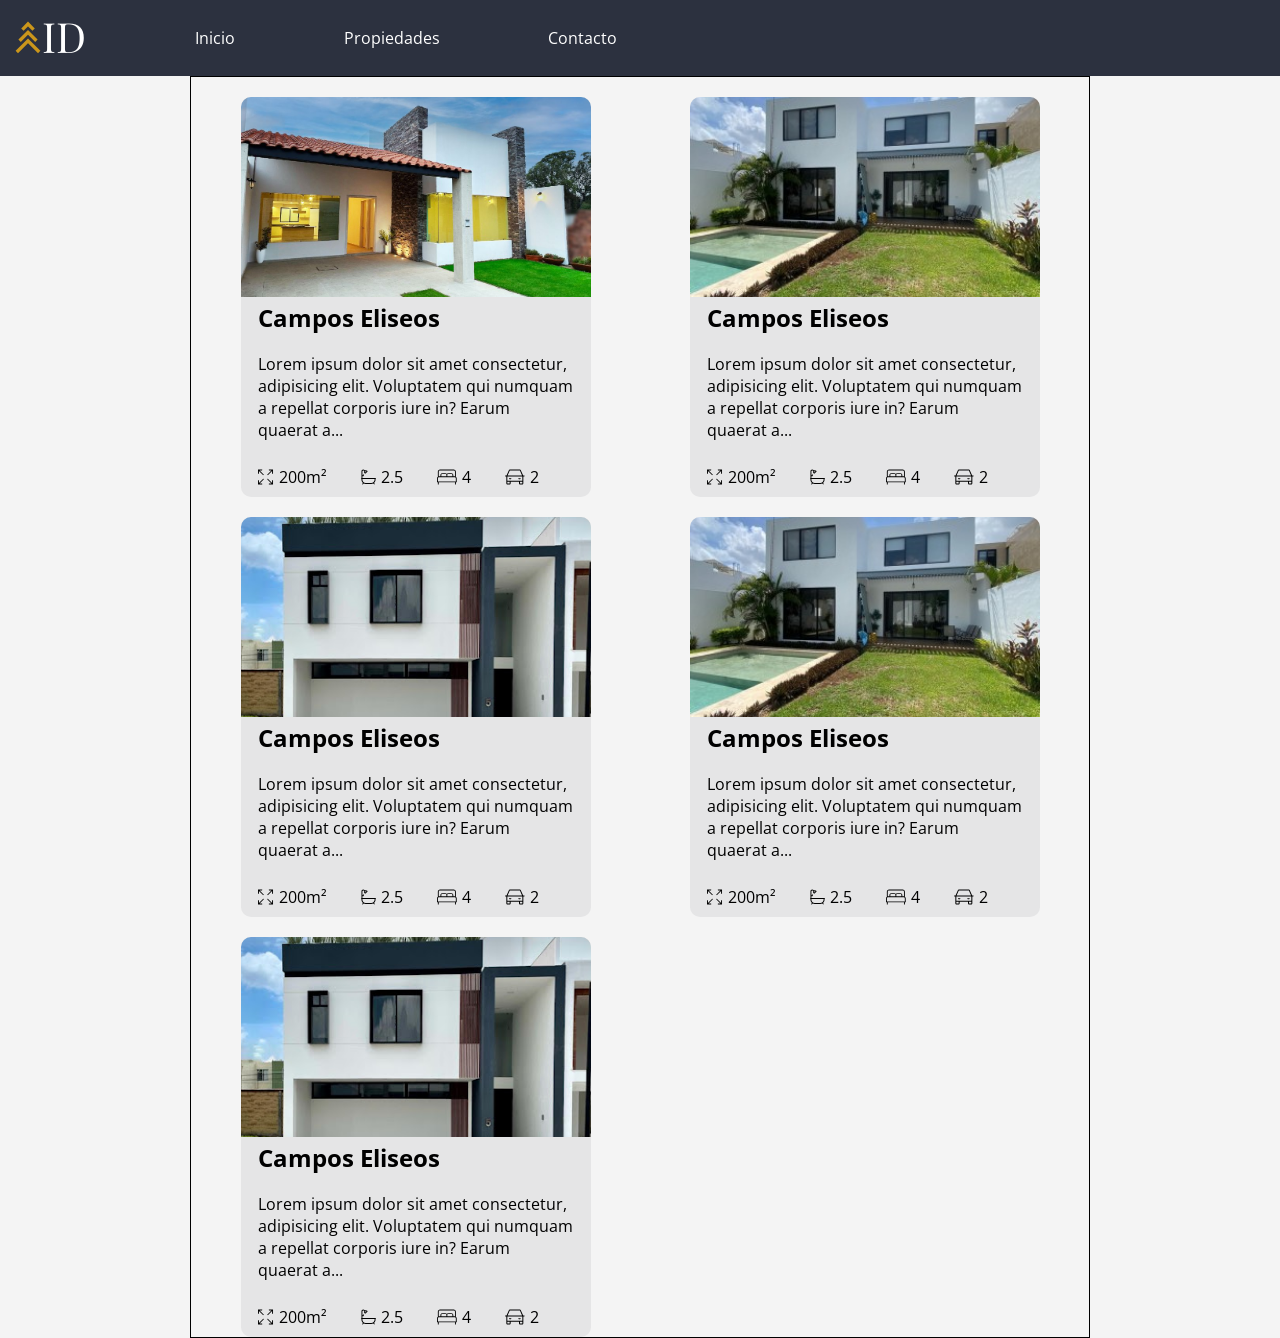
<file: index.html>
<!DOCTYPE html>
<html lang="es">
<head>
    <meta charset="UTF-8">
    <meta name="viewport" content="width=device-width, initial-scale=1.0">
    <title>AID Inmobiliaría</title>
    <link rel="stylesheet" href="styles/main.css">
    <link rel="stylesheet" href="styles/cardsv2.css">
    <script src="scripts/main.js"></script>
    <style>
        @import url('https://fonts.googleapis.com/css2?family=Playfair+Display:ital,wght@0,400..900;1,400..900&display=swap');
    </style>
</head>
<body>
    <header>
        <img src="images/logo.svg" alt="Logo AID Inmobiliaría" class="logo">
        <h1>ID</h1>
        <nav>
            <ul>
                <li><a href="#home">Inicio</a></li>
                <li><a href="#properties">Propiedades</a></li>
                <li><a href="#contact">Contacto</a></li>
            </ul>
        </nav>
    </header>
    <main>
        <!-- <section id="properties">
            <div class="properties-slider">
                <button id="prev-btn" class="slider-button">❮</button>
                 <div class="slider-container">
                    <img src="images/property1.jpg" alt="Propiedad 1">
                    <img src="images/property2.jpg" alt="Propiedad 2">
                    <img src="images/property3.jpg" alt="Propiedad 3">
                </div>
                <button id="next-btn" class="slider-button">❯</button>
            </div>
        </section> -->
        <section class="cards-container">
            <div class="card">
                <img class="card-image" src="images/property1.jpg" alt="property 1">
                <h2 class="card-title">Campos Eliseos</h2>
                <p class="card-info">Lorem ipsum dolor sit amet consectetur, adipisicing elit. Voluptatem qui numquam a repellat corporis iure in? Earum quaerat a...</p>
                <div class="card-attributes">
                    <div class="attributes" >
                        <img src="images/icons/size.svg" alt="">
                        <p>200m²</p>
                    </div>
                    <div class="attributes" >
                        <img src="images/icons/bath.svg" alt="">
                        <p>2.5</p>
                    </div>
                    <div class="attributes" >
                        <img src="images/icons/bed.svg" alt="">
                        <p>4</p>
                    </div>
                    <div class="attributes" >
                        <img src="images/icons/car.svg" alt="">
                        <p>2</p>
                    </div>
                </div>
                
            </div>
            <div class="card">
                <img class="card-image" src="images/property2.jpg" alt="property 2">
                <h2 class="card-title">Campos Eliseos</h2>
                <p class="card-info">Lorem ipsum dolor sit amet consectetur, adipisicing elit. Voluptatem qui numquam a repellat corporis iure in? Earum quaerat a...</p>
                <div class="card-attributes">
                    <div class="attributes" >
                        <img src="images/icons/size.svg" alt="">
                        <p>200m²</p>
                    </div>
                    <div class="attributes" >
                        <img src="images/icons/bath.svg" alt="">
                        <p>2.5</p>
                    </div>
                    <div class="attributes" >
                        <img src="images/icons/bed.svg" alt="">
                        <p>4</p>
                    </div>
                    <div class="attributes" >
                        <img src="images/icons/car.svg" alt="">
                        <p>2</p>
                    </div>
                </div>
                
            </div>
            <div class="card">
                <img class="card-image" src="images/property3.jpg" alt="property 3">
                <h2 class="card-title">Campos Eliseos</h2>
                <p class="card-info">Lorem ipsum dolor sit amet consectetur, adipisicing elit. Voluptatem qui numquam a repellat corporis iure in? Earum quaerat a...</p>
                <div class="card-attributes">
                    <div class="attributes" >
                        <img src="images/icons/size.svg" alt="">
                        <p>200m²</p>
                    </div>
                    <div class="attributes" >
                        <img src="images/icons/bath.svg" alt="">
                        <p>2.5</p>
                    </div>
                    <div class="attributes" >
                        <img src="images/icons/bed.svg" alt="">
                        <p>4</p>
                    </div>
                    <div class="attributes" >
                        <img src="images/icons/car.svg" alt="">
                        <p>2</p>
                    </div>
                </div>
                
            </div>
            <div class="card">
                <img class="card-image" src="images/property2.jpg" alt="property 2">
                <h2 class="card-title">Campos Eliseos</h2>
                <p class="card-info">Lorem ipsum dolor sit amet consectetur, adipisicing elit. Voluptatem qui numquam a repellat corporis iure in? Earum quaerat a...</p>
                <div class="card-attributes">
                    <div class="attributes" >
                        <img src="images/icons/size.svg" alt="">
                        <p>200m²</p>
                    </div>
                    <div class="attributes" >
                        <img src="images/icons/bath.svg" alt="">
                        <p>2.5</p>
                    </div>
                    <div class="attributes" >
                        <img src="images/icons/bed.svg" alt="">
                        <p>4</p>
                    </div>
                    <div class="attributes" >
                        <img src="images/icons/car.svg" alt="">
                        <p>2</p>
                    </div>
                </div>
                
            </div>
            <div class="card">
                <img class="card-image" src="images/property3.jpg" alt="property 3">
                <h2 class="card-title">Campos Eliseos</h2>
                <p class="card-info">Lorem ipsum dolor sit amet consectetur, adipisicing elit. Voluptatem qui numquam a repellat corporis iure in? Earum quaerat a...</p>
                <div class="card-attributes">
                    <div class="attributes" >
                        <img src="images/icons/size.svg" alt="">
                        <p>200m²</p>
                    </div>
                    <div class="attributes" >
                        <img src="images/icons/bath.svg" alt="">
                        <p>2.5</p>
                    </div>
                    <div class="attributes" >
                        <img src="images/icons/bed.svg" alt="">
                        <p>4</p>
                    </div>
                    <div class="attributes" >
                        <img src="images/icons/car.svg" alt="">
                        <p>2</p>
                    </div>
                </div>
                
            </div>
        </section>

    </main>
    <div id="app"></div>
    <script src="scripts/main.js"></script>
</body>
</html>
</file>
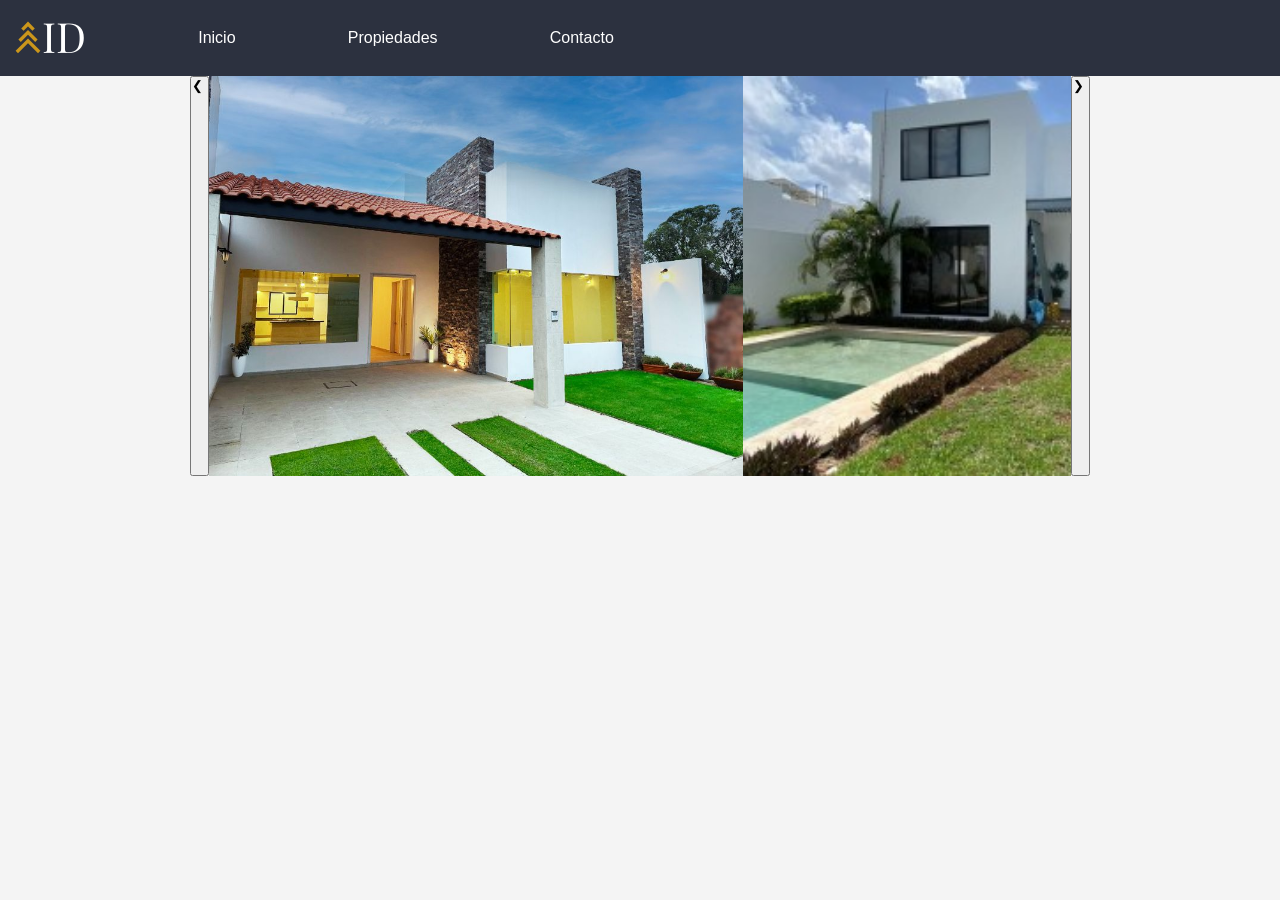
<file: public/index.html>
<!DOCTYPE html>
<html lang="es">
<head>
    <meta charset="UTF-8">
    <meta name="viewport" content="width=device-width, initial-scale=1.0">
    <title>AID Inmobiliaría</title>
    <link rel="stylesheet" href="styles/main.css">
    <script src="scripts/main.js"></script>
    <style>
        @import url('https://fonts.googleapis.com/css2?family=Playfair+Display:ital,wght@0,400..900;1,400..900&display=swap');
    </style>
</head>
<body>
    <header>
        <img src="images/logo.svg" alt="Logo AID Inmobiliaría" class="logo">
        <h1>ID</h1>
        <nav>
            <ul>
                <li><a href="#home">Inicio</a></li>
                <li><a href="#properties">Propiedades</a></li>
                <li><a href="#contact">Contacto</a></li>
            </ul>
        </nav>
    </header>
    <main>
        <section id="properties">
            <div class="properties-slider">
                <!-- Aquí se cargarán las propiedades -->
                <button id="prev-btn" class="slider-button">❮</button>
                 <div class="slider-container">
                    <img src="images/property1.jpg" alt="Propiedad 1">
                    <img src="images/property2.jpg" alt="Propiedad 2">
                    <img src="images/property3.jpg" alt="Propiedad 3">
                </div>
                <button id="next-btn" class="slider-button">❯</button>
            </div>
        </section>
    <div id="app"></div>
    <script src="scripts/main.js"></script>
</body>
</html>
</file>
<file: styles/main.css>
* {
margin: 0;
padding: 0;
box-sizing: border-box;
}

body {
    font-family: Arial, Helvetica, sans-serif, sans-serif;
    margin: 0;
    padding: 0;
    background-color: #f4f4f4;
}

header {
    background: #2c313f;
    color: #ffffff;
    padding: 10px 0;
    display: flex;
    align-items: center;
}
header h1 {
    display: inline-block;
    margin-left: -14px;
    margin-top: -5px;
    font-family: "Playfair Display", serif;
    font-optical-sizing: auto;
    font-weight: 400;
    font-style: normal;
    font-size: 2.6rem;
}

header .logo {
    height: 3.5rem;
    display: inline-block;
}

nav {
    margin: 0;
    padding: 0;
    width: 50%;
    
}

nav ul {
    list-style: none;
    padding: 0;
    display: flex;
    justify-content: space-evenly;
}

nav ul li {
    display: inline-block;
}

nav ul li a {
    color: #ffffff;
    text-decoration: none;
}

.properties-slider {
    display: flex;
    height: auto;
}

#properties {
    max-width: 900px;
    margin: 0 auto;
}


.slider-container {
    width: 100%;
    height: 400px;
    overflow: hidden;
    position: relative;
    display: flex;
    transition: transform 0.5s ease-in-out;
}
.slider-container img {
    width: 100%;
    height: auto;
    object-fit: cover;
}

.slider-button {
    position: relative;
    top: 50%;
    left: 0;
    right: 0;
    display: flex;
    width: 20px;
    height: auto;
}
</file>
<file: styles/cardsv2.css>
/*Google Font: Open Sans*/
@import url('https://fonts.googleapis.com/css2?family=Open+Sans:ital,wght@0,300..800;1,300..800&display=swap');
* {
    margin: 0;
    padding: 0;
    box-sizing: border-box;
    font-family: "Open Sans", sans-serif;
}

.cards-container {
    display: grid;
    grid-template-columns: 50% 50%;
    justify-content: space-evenly;
    border: 1px solid black;
    margin: auto;
    max-width: 900px;
    min-width: 500px;
    width: 90%;
}

.card {
    margin: 20px auto 0 auto;
    width: 90%;
    max-width: 350px;
    height: 400px;
    align-items: center;
    justify-content: center;
    display: grid;
    grid-template-columns: 100%;
    grid-template-rows: 50% 10% 30% 10%;
    background-color: #2c313f13;
    border-radius: 10px;
    transition: background-color 300ms;
}

.card:hover {
    background-color: #05154228;
}

.card-image {
    grid-row: 1;
    width: 100%;
    height: 100%;
    object-fit: cover;
    border-radius: 10px 10px 0 0;
}

.card-title {
    grid-row: 2;
        width: 90%;
    margin: auto;
}
.card-info {
    grid-row: 3;
    width: 90%;
    margin: auto;
}
.card-attributes {
    grid-row: 4;
    display: flex;
    /* border: 1px black solid; */
    justify-content: space-around;
    width: 90%;
}

.attributes{
    display: inline-flex;
}

.attributes > img {
    margin-right: 5px;
}
</file>
<file: public/styles/main.css>
* {
margin: 0;
padding: 0;
box-sizing: border-box;
}

body {
    font-family: Arial, Helvetica, sans-serif, sans-serif;
    margin: 0;
    padding: 0;
    background-color: #f4f4f4;
}

header {
    background: #2c313f;
    color: #ffffff;
    padding: 10px 0;
    display: flex;
    align-items: center;
}
header h1 {
    display: inline-block;
    margin-left: -14px;
    margin-top: -5px;
    font-family: "Playfair Display", serif;
    font-optical-sizing: auto;
    font-weight: 400;
    font-style: normal;
    font-size: 2.6rem;
}

header .logo {
    height: 3.5rem;
    display: inline-block;
}

nav {
    margin: 0;
    padding: 0;
    width: 50%;
    
}

nav ul {
    list-style: none;
    padding: 0;
    display: flex;
    justify-content: space-evenly;
}

nav ul li {
    display: inline-block;
}

nav ul li a {
    color: #ffffff;
    text-decoration: none;
}

.properties-slider {
    display: flex;
    height: auto;
}

#properties {
    max-width: 900px;
    margin: 0 auto;
}


.slider-container {
    width: 100%;
    height: 400px;
    overflow: hidden;
    position: relative;
    display: flex;
    transition: transform 0.5s ease-in-out;
}
.slider-container img {
    width: 100%;
    height: auto;
    object-fit: cover;
}

.slider-button {
    position: relative;
    top: 50%;
    left: 0;
    right: 0;
    display: flex;
    width: 20px;
    height: auto;
}
</file>
